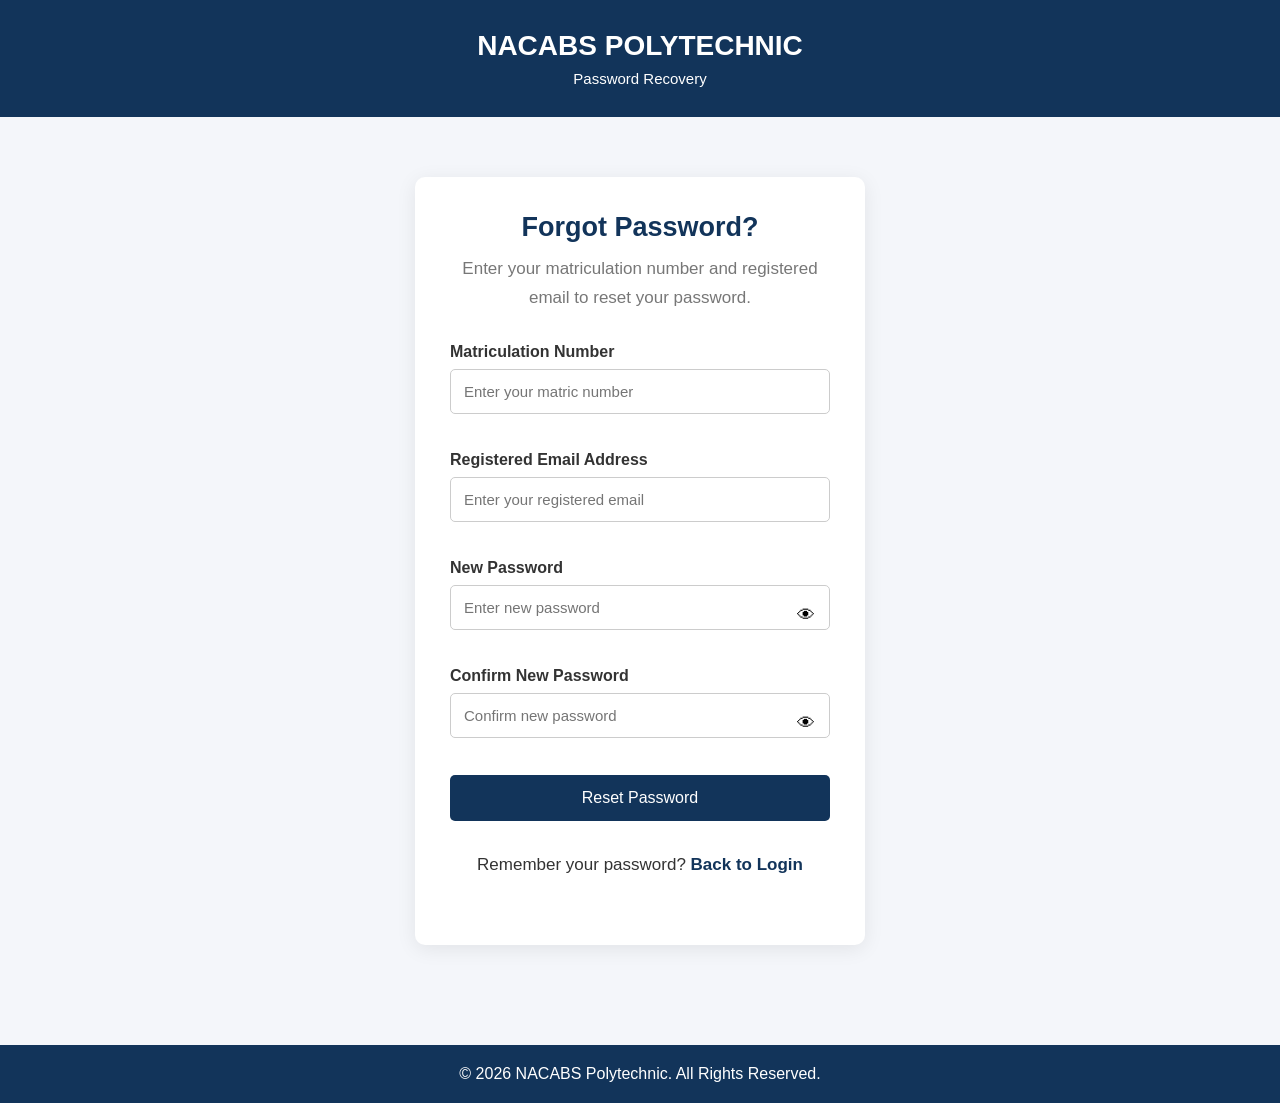
<file: forgot-password.html>
<!DOCTYPE html>
<html lang="en">
<head>
    <meta charset="UTF-8">
    <meta name="viewport" content="width=device-width, initial-scale=1.0">

    <title>Forgot Password | NACABS Polytechnic</title>

    <link rel="stylesheet" href="Nacabs project.css">
</head>

<body>

    <header>
        <h1>NACABS POLYTECHNIC</h1>
        <p>Password Recovery</p>
    </header>

    <main class="login-container">

        <h2>Forgot Password?</h2>

        <p class="form-description">
            Enter your matriculation number and registered email
            to reset your password.
        </p>

        <form id="forgotPasswordForm">

            <!-- MATRICULATION NUMBER -->
            <div class="form-group">
                <label for="matric">Matriculation Number</label>

                <input
                    type="text"
                    id="matric"
                    placeholder="Enter your matric number"
                    required>
            </div>


            <!-- EMAIL ADDRESS -->
            <div class="form-group">
                <label for="email">Registered Email Address</label>

                <input
                    type="email"
                    id="email"
                    placeholder="Enter your registered email"
                    required>
            </div>


            <!-- NEW PASSWORD -->
            <div class="form-group">
                <label for="newPassword">New Password</label>

                <input
                    type="password"
                    id="newPassword"
                    placeholder="Enter new password"
                    minlength="6"
                    required>
            </div>


            <!-- CONFIRM PASSWORD -->
            <div class="form-group">
                <label for="confirmPassword">Confirm New Password</label>

                <input
                    type="password"
                    id="confirmPassword"
                    placeholder="Confirm new password"
                    minlength="6"
                    required>
            </div>


            <!-- RESET BUTTON -->
            <button type="submit" class="register-btn">
                Reset Password
            </button>

            <p id="resetMessage"></p>


            <!-- BACK TO LOGIN -->
            <p class="login-text">
                Remember your password?
                <a href="login.html">Back to Login</a>
            </p>

        </form>

    </main>


    <footer>
        <p>&copy; 2026 NACABS Polytechnic. All Rights Reserved.</p>
    </footer>


    <!-- PASSWORD RECOVERY JAVASCRIPT -->
    <script src="forgot-password.js"></script>

    <!-- UNIVERSAL PASSWORD EYE -->
    <script src="password-toggle.js"></script>

</body>
</html>
</file>
<file: Nacabs project.css>
/* =================================
   GENERAL STYLING
================================= */

* {
    margin: 0;
    padding: 0;
    box-sizing: border-box;
}

body {
    font-family: Arial, sans-serif;
    background-color: #f4f6fa;
    color: #333;
}

/* =================================
   HEADER
================================= */

header {
    background-color: #12345a;
    color: white;
    text-align: center;
    padding: 30px 15px;
}

header h1 {
    font-size: 28px;
    margin-bottom: 8px;
}

header p {
    font-size: 15px;
}

/* =================================
   HOMEPAGE
================================= */

main {
    max-width: 800px;
    margin: 80px auto;
    padding: 40px 20px;
    text-align: center;
}

main h2 {
    color: #12345a;
    font-size: 30px;
    margin-bottom: 20px;
}

main p {
    font-size: 17px;
    line-height: 1.7;
    margin-bottom: 30px;
}

.buttons {
    display: flex;
    justify-content: center;
    gap: 15px;
    flex-wrap: wrap;
}

.btn {
    display: inline-block;
    background-color: #12345a;
    color: white;
    padding: 14px 25px;
    text-decoration: none;
    border-radius: 5px;
    transition: 0.3s;
}

.btn:hover {
    background-color: #245b91;
}

.login {
    background-color: #198754;
}

.login:hover {
    background-color: #126b41;
}

/* =================================
   FOOTER
================================= */

footer {
    background-color: #12345a;
    color: white;
    text-align: center;
    padding: 20px;
    margin-top: 100px;
}

/* =================================
   STUDENT SIGNUP AND ADMIN LOGIN
================================= */

.signup-container {
    max-width: 550px;
    background: white;
    margin: 45px auto;
    padding: 35px;
    border-radius: 10px;
    box-shadow: 0 4px 20px rgba(0,0,0,0.08);
}

.signup-container h2 {
    text-align: center;
    color: #12345a;
    font-size: 25px;
    margin-bottom: 10px;
}

.form-description {
    text-align: center;
    color: #777;
    margin-bottom: 25px;
}

.form-group {
    margin-bottom: 18px;
}

.form-group label,
.signup-container form > label {
    display: block;
    margin-bottom: 8px;
    font-weight: bold;
    color: #333;
    text-align: left;
}

.form-group input,
.form-group select,
.signup-container form > input {
    width: 100%;
    padding: 13px;
    border: 1px solid #ccc;
    border-radius: 5px;
    font-size: 15px;
    background: white;
    margin-bottom: 15px;
}

.form-group input:focus,
.form-group select:focus,
.signup-container form > input:focus {
    outline: none;
    border-color: #12345a;
}

.register-btn {
    width: 100%;
    padding: 14px;
    background: #12345a;
    color: white;
    border: none;
    border-radius: 5px;
    font-size: 16px;
    cursor: pointer;
}

.register-btn:hover {
    background: #245b91;
}

.login-text {
    text-align: center;
    margin-top: 20px;
}

.login-text a {
    color: #12345a;
    font-weight: bold;
    text-decoration: none;
}

#message,
#loginMessage,
#adminMessage {
    margin-top: 15px;
    text-align: center;
    font-weight: bold;
}

/* =================================
   STUDENT LOGIN
================================= */

.login-container {
    max-width: 450px;
    background: white;
    margin: 60px auto;
    padding: 35px;
    border-radius: 10px;
    box-shadow: 0 4px 20px rgba(0, 0, 0, 0.08);
}

.login-container h2 {
    text-align: center;
    color: #12345a;
    margin-bottom: 12px;
    font-size: 27px;
}

.login-container .form-description {
    text-align: center;
    color: #777;
    margin-bottom: 30px;
}

.login-container .form-group {
    margin-bottom: 22px;
}

.login-container .form-group label {
    display: block;
    margin-bottom: 8px;
    font-weight: bold;
}

.login-container .form-group input {
    width: 100%;
    padding: 13px;
    border: 1px solid #ccc;
    border-radius: 5px;
    font-size: 15px;
}

.login-container .form-group input:focus {
    outline: none;
    border-color: #12345a;
}

.login-container .register-btn {
    width: 100%;
}

/* =================================
   STUDENT DASHBOARD
================================= */

.dashboard-page {
    background: #f4f6fa;
    color: #263449;
}

.dashboard-layout {
    display: flex;
    min-height: 100vh;
}

/* Sidebar */

.sidebar {
    width: 245px;
    flex-shrink: 0;
    background: #12345a;
    color: white;
    padding: 28px 18px;
    display: flex;
    flex-direction: column;
}

.sidebar h2 {
    font-size: 27px;
    letter-spacing: 1px;
}

.school-label {
    font-size: 10px;
    letter-spacing: 1px;
    margin: 5px 0 35px;
    color: #cbd7e8;
}

.sidebar nav {
    display: flex;
    flex-direction: column;
    gap: 8px;
}

.nav-link,
.logout-link {
    color: #e6edf7;
    text-decoration: none;
    padding: 13px 12px;
    border-radius: 5px;
    font-size: 14px;
}

.nav-link:hover,
.nav-link.active {
    background: #294c75;
    color: white;
}

.logout-link {
    margin-top: auto;
    background: #294c75;
    text-align: center;
}

/* Main dashboard */

.dashboard-main {
    flex: 1;
    min-width: 0;
    padding: 35px;
}

.dashboard-top {
    display: flex;
    justify-content: space-between;
    align-items: center;
    gap: 20px;
    margin-bottom: 30px;
}

.eyebrow {
    color: #52749c;
    font-size: 12px;
    font-weight: bold;
    letter-spacing: 1.5px;
    margin-bottom: 8px;
}

.dashboard-top h1 {
    color: #12345a;
    font-size: 30px;
    margin-bottom: 8px;
}

.dashboard-top p {
    color: #69778a;
    font-size: 14px;
}

.student-badge {
    display: flex;
    align-items: center;
    gap: 10px;
    font-weight: bold;
    font-size: 14px;
}

.avatar {
    background: #dce7f5;
    color: #12345a;
    width: 42px;
    height: 42px;
    border-radius: 50%;
    display: grid;
    place-items: center;
}

/* Summary cards */

.summary-grid {
    display: grid;
    grid-template-columns: repeat(2, minmax(0, 1fr));
    gap: 18px;
    margin-bottom: 28px;
}

.summary-card,
.dashboard-panel {
    background: white;
    border: 1px solid #e6eaf0;
    border-radius: 8px;
    padding: 24px;
}

.summary-card p {
    color: #68778b;
    font-size: 14px;
}

.summary-card h2 {
    color: #12345a;
    font-size: 25px;
    margin: 12px 0;
}

.summary-card span {
    color: #7a8797;
    font-size: 12px;
}

/* Dashboard sections */

.dashboard-panel {
    margin-bottom: 22px;
    scroll-margin-top: 20px;
}

.dashboard-panel h2 {
    color: #12345a;
    font-size: 20px;
    margin-bottom: 15px;
}

.dashboard-panel > p {
    color: #68778b;
    font-size: 14px;
    line-height: 1.7;
    margin-bottom: 15px;
}

.profile-grid {
    display: grid;
    grid-template-columns: repeat(2, minmax(0, 1fr));
    gap: 18px;
}

.profile-grid p {
    font-size: 14px;
    line-height: 1.6;
}

.notice {
    margin-top: 20px;
    padding: 12px;
    background: #f0f5fb;
    border-radius: 5px;
}

.dashboard-btn {
    background: #12345a;
    color: white;
    border: none;
    padding: 12px 18px;
    border-radius: 5px;
    cursor: pointer;
    font-size: 14px;
}

.dashboard-btn:hover {
    background: #245b91;
}

.dashboard-message {
    margin-top: 12px;
    font-size: 14px;
}

.dashboard-footer {
    text-align: center;
    padding: 20px 0;
    color: #7a8797;
    font-size: 12px;
}

/* =================================
   COURSE REGISTRATION
================================= */

.course-option {
    background: #f4f6fa;
    padding: 15px;
    margin-bottom: 12px;
    border-radius: 6px;
    text-align: left;
}

.course-option label {
    cursor: pointer;
    font-size: 14px;
}

.course-option input {
    margin-right: 10px;
}

#totalUnits {
    color: #12345a;
}

#courseForm h3 {
    margin: 25px 0;
    color: #12345a;
}

/* =================================
   ADMIN LOGIN AND DASHBOARD
================================= */

.admin-page {
    background: #f3f6fa;
    color: #263449;
    min-height: 100vh;
}

/* Admin layout */

.admin-layout {
    display: flex;
    min-height: 100vh;
}

/* Admin sidebar */

.admin-sidebar {
    width: 250px;
    flex-shrink: 0;
    background: #102b50;
    color: white;
    padding: 28px 18px;
    display: flex;
    flex-direction: column;
}

.admin-sidebar h2 {
    font-size: 25px;
    margin-bottom: 8px;
}

.admin-sidebar p {
    color: #cbd7e8;
    font-size: 12px;
    margin-bottom: 35px;
}

.admin-sidebar nav {
    display: flex;
    flex-direction: column;
    gap: 10px;
}

.admin-nav-link {
    display: block;
    padding: 13px;
    color: white;
    text-decoration: none;
    border-radius: 5px;
    font-size: 14px;
}

.admin-nav-link:hover,
.admin-nav-link.active {
    background: #294c75;
}

.admin-logout {
    margin-top: auto;
    background: #294c75;
}

/* Admin main content */

.admin-main {
    flex: 1;
    min-width: 0;
    padding: 35px;
}

.admin-top {
    margin-bottom: 30px;
}

.admin-top h1 {
    color: #102b50;
    font-size: 28px;
    margin-bottom: 10px;
}

.admin-top p {
    color: #68778b;
    font-size: 14px;
}

/* Admin summary cards */

.admin-summary-grid {
    display: grid;
    grid-template-columns: repeat(3, minmax(0, 1fr));
    gap: 18px;
    margin-bottom: 30px;
}

.admin-card {
    background: white;
    padding: 24px;
    border-radius: 8px;
    border: 1px solid #e6eaf0;
    box-shadow: 0 3px 12px rgba(0,0,0,0.04);
}

.admin-card p {
    color: #68778b;
    font-size: 14px;
}

.admin-card h2 {
    color: #102b50;
    font-size: 27px;
    margin-top: 12px;
}

/* Admin sections and forms */

.admin-section {
    background: white;
    padding: 25px;
    margin-bottom: 25px;
    border-radius: 8px;
    border: 1px solid #e6eaf0;
}

.admin-section h2 {
    color: #102b50;
    font-size: 21px;
    margin-bottom: 20px;
}

.admin-form {
    max-width: 650px;
}

.admin-form label {
    display: block;
    margin-bottom: 8px;
    font-weight: bold;
}

.admin-form input,
.admin-form select {
    width: 100%;
    padding: 13px;
    margin-bottom: 18px;
    border: 1px solid #ccc;
    border-radius: 5px;
    font-size: 15px;
}

.admin-form input:focus,
.admin-form select:focus {
    outline: none;
    border-color: #102b50;
}

/* Admin buttons */

.admin-btn {
    background: #102b50;
    color: white;
    border: none;
    padding: 12px 20px;
    border-radius: 5px;
    cursor: pointer;
    font-size: 14px;
}

.admin-btn:hover {
    background: #245b91;
}

.admin-delete-btn {
    background: #d62828;
    color: white;
    border: none;
    padding: 9px 15px;
    border-radius: 5px;
    cursor: pointer;
}

.admin-edit-btn {
    background: #1769aa;
    color: white;
    border: none;
    padding: 9px 15px;
    border-radius: 5px;
    cursor: pointer;
}

/* Admin course list */

.admin-course-item {
    background: #f4f6fa;
    padding: 18px;
    margin-bottom: 12px;
    border-radius: 6px;
    border: 1px solid #e1e6ed;
}

.admin-course-item p {
    margin-bottom: 10px;
    line-height: 1.6;
}

.admin-course-item button {
    margin: 5px 5px 0 0;
}

/* Admin tables */

.admin-table {
    width: 100%;
    border-collapse: collapse;
    background: white;
}

.admin-table th,
.admin-table td {
    padding: 13px;
    border: 1px solid #e1e6ed;
    text-align: left;
    font-size: 14px;
}

.admin-table th {
    background: #102b50;
    color: white;
}

/* =================================
   RESPONSIVE DESIGN
================================= */

@media (max-width: 750px) {

    .dashboard-layout,
    .admin-layout {
        flex-direction: column;
    }

    .sidebar,
    .admin-sidebar {
        width: 100%;
        padding: 20px;
    }

    .sidebar nav,
    .admin-sidebar nav {
        margin-top: 20px;
        display: grid;
        grid-template-columns: repeat(2, minmax(0, 1fr));
    }

    .logout-link,
    .admin-logout {
        margin-top: 15px;
    }

    .dashboard-main,
    .admin-main {
        padding: 22px 15px;
    }

    .dashboard-top {
        align-items: flex-start;
    }

    .dashboard-top h1,
    .admin-top h1 {
        font-size: 24px;
    }

    .summary-grid,
    .profile-grid,
    .admin-summary-grid {
        grid-template-columns: 1fr;
    }

    .summary-card,
    .dashboard-panel,
    .admin-section,
    .admin-card {
        padding: 20px;
    }

    .admin-table {
        display: block;
        overflow-x: auto;
    }
}

/* Small screens */

@media (max-width: 600px) {

    header h1 {
        font-size: 22px;
    }

    main {
        margin: 40px auto;
    }

    main h2 {
        font-size: 24px;
    }

    .signup-container,
    .login-container {
        margin: 25px 15px;
        padding: 22px;
    }
}

/* MY REGISTERED COURSES */

#myRegisteredCourses {
    margin-top: 25px;
}

#myRegisteredCourses h2 {
    color: #12345a;
    margin-bottom: 12px;
}

#registeredCoursesList {
    display: grid;
    grid-template-columns: repeat(auto-fit, minmax(220px, 1fr));
    gap: 15px;
    margin-top: 20px;
}

#registeredCoursesList .admin-course-item {
    background: #f4f7fb;
    border: 1px solid #dce4ee;
    border-left: 4px solid #12345a;
    border-radius: 8px;
    padding: 18px;
    transition: 0.3s ease;
}

#registeredCoursesList .admin-course-item:hover {
    transform: translateY(-3px);
    box-shadow: 0 4px 12px rgba(0, 0, 0, 0.08);
}

#registeredCoursesList .admin-course-item h3 {
    color: #12345a;
    font-size: 16px;
    margin-bottom: 12px;
}

#registeredCoursesList .admin-course-item p {
    color: #555;
    font-size: 14px;
    margin: 7px 0;
    line-height: 1.5;
}

#registeredCoursesList > p {
    color: #777;
    background: #f4f7fb;
    padding: 18px;
    border-radius: 8px;
}

/* STUDENT REGISTRATION CARDS */

#studentRegistrationList {
    display: grid;
    grid-template-columns: repeat(auto-fit, minmax(300px, 1fr));
    gap: 22px;
    margin-top: 20px;
}

.student-registration-card {
    background: #ffffff;
    border: 1px solid #e0e6ef;
    border-radius: 12px;
    padding: 22px;
    box-shadow: 0 3px 12px rgba(0, 0, 0, 0.05);
    transition: 0.3s ease;
}

.student-registration-card:hover {
    transform: translateY(-4px);
    box-shadow: 0 7px 20px rgba(0, 0, 0, 0.09);
}

.student-card-header {
    display: flex;
    align-items: center;
    gap: 12px;
    padding-bottom: 18px;
    border-bottom: 1px solid #e8edf3;
}

.student-avatar {
    width: 48px;
    height: 48px;
    border-radius: 50%;
    background: #e4edf8;
    color: #12345a;
    display: flex;
    align-items: center;
    justify-content: center;
    font-size: 21px;
    font-weight: bold;
    flex-shrink: 0;
}

.student-heading {
    flex: 1;
    min-width: 0;
}

.student-heading h3 {
    color: #12345a;
    font-size: 16px;
    margin-bottom: 5px;
}

.student-heading p {
    color: #777;
    font-size: 12px;
    overflow-wrap: anywhere;
}

.registration-status {
    background: #e5f7eb;
    color: #16803c;
    padding: 6px 9px;
    border-radius: 20px;
    font-size: 11px;
    font-weight: bold;
}

.student-academic-details {
    display: grid;
    grid-template-columns: 1fr 1fr;
    gap: 18px 12px;
    padding: 20px 0;
}

.student-detail {
    display: flex;
    flex-direction: column;
    gap: 6px;
    min-width: 0;
}

.student-detail span {
    color: #888;
    font-size: 12px;
}

.student-detail strong {
    color: #333;
    font-size: 13px;
    overflow-wrap: anywhere;
}

.student-registered-courses h4 {
    color: #12345a;
    font-size: 14px;
    margin-bottom: 12px;
}

.student-course-list {
    display: flex;
    flex-direction: column;
    gap: 9px;
}

.student-course-row {
    display: flex;
    align-items: center;
    gap: 10px;
    background: #f5f7fb;
    padding: 11px;
    border-radius: 7px;
}

.course-number {
    width: 25px;
    height: 25px;
    background: #12345a;
    color: white;
    border-radius: 50%;
    display: flex;
    align-items: center;
    justify-content: center;
    font-size: 11px;
    flex-shrink: 0;
}

.student-course-info {
    display: flex;
    flex-direction: column;
    gap: 4px;
    flex: 1;
    min-width: 0;
}

.student-course-info strong {
    font-size: 12px;
    color: #333;
    overflow-wrap: anywhere;
}

.student-course-info span {
    font-size: 11px;
    color: #777;
}

.course-units {
    font-size: 11px;
    color: #12345a;
    font-weight: bold;
    white-space: nowrap;
}

@media (max-width: 500px) {

    #studentRegistrationList {
        grid-template-columns: 1fr;
    }

    .student-registration-card {
        padding: 16px;
    }
}

/* STUDENT SEARCH AND FILTER AREA */

.student-search-area {
    display: grid;
    grid-template-columns: repeat(auto-fit, minmax(180px, 1fr));
    gap: 15px;
    align-items: end;
    background: #f4f7fb;
    padding: 20px;
    border-radius: 10px;
    margin: 20px 0;
}

.search-field {
    display: flex;
    flex-direction: column;
    gap: 8px;
}

.search-field label {
    font-size: 13px;
    font-weight: bold;
    color: #12345a;
}

.search-field input,
.search-field select {
    width: 100%;
    padding: 12px;
    border: 1px solid #d5dce5;
    border-radius: 6px;
    outline: none;
    background: white;
    font-size: 13px;
}

.search-field input:focus,
.search-field select:focus {
    border-color: #12345a;
}

#resetStudentFilters {
    min-height: 42px;
}

#studentSearchMessage {
    margin: 10px 0;
    color: #666;
    font-size: 13px;
}

.admin-footer {
    text-align: center;
    padding: 25px 10px;
    color: #777;
    font-size: 13px;
}

@media (max-width: 600px) {

    .student-search-area {
        grid-template-columns: 1fr;
    }
}

/* =====================================
   MANAGE STUDENT RESULTS
===================================== */

#manageResults {
    background: #ffffff;
    padding: 30px;
    margin-top: 25px;
    border-radius: 12px;
    box-shadow: 0 4px 15px rgba(0, 0, 0, 0.08);
}

#manageResults h2 {
    color: #12345a;
    font-size: 25px;
    margin-bottom: 10px;
}

#manageResults > p {
    color: #666;
    margin-bottom: 25px;
    line-height: 1.6;
}

#adminResultForm {
    display: grid;
    grid-template-columns: 1fr 1fr;
    gap: 12px 20px;
    max-width: 850px;
}

#adminResultForm label {
    display: block;
    font-weight: 600;
    color: #333;
    margin-top: 8px;
}

#adminResultForm input,
#adminResultForm select {
    width: 100%;
    padding: 13px;
    border: 1px solid #ccd3dc;
    border-radius: 7px;
    font-size: 14px;
    background: #fff;
    outline: none;
}

#adminResultForm input:focus,
#adminResultForm select:focus {
    border-color: #12345a;
    box-shadow: 0 0 4px rgba(18, 52, 90, 0.2);
}

#adminResultForm button {
    grid-column: 1 / -1;
    padding: 14px;
    background: #12345a;
    color: white;
    border: none;
    border-radius: 7px;
    font-size: 15px;
    font-weight: bold;
    cursor: pointer;
    margin-top: 10px;
}

#adminResultForm button:hover {
    background: #1c4d7d;
}

#resultMessage {
    grid-column: 1 / -1;
    font-weight: 600;
    margin-top: 8px;
}

#manageResults h3 {
    color: #12345a;
    margin-top: 35px;
    margin-bottom: 15px;
}

/* UPLOADED RESULTS TABLE */

#adminResultList {
    width: 100%;
    overflow-x: auto;
}

#adminResultList table {
    width: 100%;
    min-width: 650px;
    border-collapse: collapse;
    margin-top: 10px;
}

#adminResultList th {
    background: #12345a;
    color: white;
    padding: 14px;
    text-align: left;
}

#adminResultList td {
    padding: 13px;
    border-bottom: 1px solid #e0e0e0;
    color: #333;
}

#adminResultList tr:hover {
    background: #f2f6fb;
}

/* MOBILE RESPONSIVENESS */

@media (max-width: 650px) {

    #manageResults {
        padding: 18px;
    }

    #adminResultForm {
        grid-template-columns: 1fr;
    }

    #adminResultForm button,
    #resultMessage {
        grid-column: 1;
    }

    #manageResults h2 {
        font-size: 21px;
    }
}

/* =====================================
   STUDENT DASHBOARD RESULTS
===================================== */

#results {
    background: #ffffff;
    padding: 25px;
    border-radius: 12px;
}

.results-heading {
    display: flex;
    justify-content: space-between;
    align-items: center;
    gap: 15px;
    flex-wrap: wrap;
    margin-bottom: 25px;
}

.results-heading h2 {
    color: #12345a;
    margin-bottom: 8px;
}

.results-heading p {
    color: #666;
}

.result-information {
    display: grid;
    grid-template-columns: repeat(2, 1fr);
    gap: 15px;
    margin-bottom: 25px;
}

.result-information div {
    background: #f3f6fa;
    padding: 15px;
    border-radius: 8px;
}

.result-information span {
    display: block;
    color: #777;
    font-size: 13px;
    margin-bottom: 7px;
}

.result-information strong {
    color: #12345a;
    font-size: 15px;
}

.student-results-list {
    width: 100%;
    overflow-x: auto;
}

.student-results-list table {
    width: 100%;
    min-width: 650px;
    border-collapse: collapse;
    margin-top: 15px;
}

.student-results-list th {
    background: #12345a;
    color: white;
    padding: 14px;
    text-align: left;
}

.student-results-list td {
    padding: 13px;
    border-bottom: 1px solid #ddd;
}

.student-results-list tr:hover {
    background: #f3f6fa;
}

@media (max-width: 600px) {

    .result-information {
        grid-template-columns: 1fr;
    }

    .results-heading {
        align-items: flex-start;
        flex-direction: column;
    }
}

/* RESULT SLIP PRINTING */

.result-actions {
    display: flex;
    gap: 10px;
    flex-wrap: wrap;
}

.print-result-btn {
    background-color: #198754;
}

.print-school-heading {
    display: none;
}

@media print {

    body * {
        visibility: hidden;
    }

    #printableResult,
    #printableResult * {
        visibility: visible;
    }

    #printableResult {
        position: absolute;
        left: 0;
        top: 0;
        width: 100%;
        padding: 20px;
        background: white;
        color: black;
    }

    .print-school-heading {
        display: block;
        text-align: center;
        margin-bottom: 25px;
    }

    .print-school-heading h2 {
        font-size: 22px;
    }

    .print-school-heading p {
        margin-top: 8px;
        font-weight: bold;
    }

    #studentResultsList table {
        width: 100%;
        border-collapse: collapse;
    }

    #studentResultsList th,
    #studentResultsList td {
        border: 1px solid black;
        padding: 8px;
        color: black;
    }

    #studentResultsList th {
        background: #eeeeee !important;
    }

    .dashboard-panel {
        box-shadow: none;
    }

}

/* PASSWORD VISIBILITY */

.password-wrapper {
    position: relative;
    display: flex;
    align-items: center;
}

.password-wrapper input {
    width: 100%;
    padding-right: 45px;
}

.toggle-password {
    position: absolute;
    right: 10px;
    border: none;
    background: transparent;
    cursor: pointer;
    font-size: 18px;
}

/* =====================================
   UNIVERSAL PASSWORD SHOW/HIDE
===================================== */

.password-toggle-wrapper {
    position: relative;
    width: 100%;
}

.password-toggle-wrapper input {
    width: 100%;
    box-sizing: border-box;
    padding-right: 50px !important;
}

.password-toggle-button {
    position: absolute;
    right: 10px;
    top: 50%;
    transform: translateY(-50%);
    border: none;
    background: transparent;
    cursor: pointer;
    font-size: 18px;
    padding: 5px;
    z-index: 2;
}

/* =====================================
   STUDENT PASSPORT PHOTO SECTION
===================================== */

.passport-section {
    display: flex;
    flex-direction: column;
    align-items: center;
    justify-content: center;
    text-align: center;
    background: #f7f9fc;
    border: 1px solid #dce5f2;
    border-radius: 12px;
    padding: 25px;
    margin: 20px 0 30px;
}

.passport-section img,
#passportPlaceholder {
    width: 150px;
    height: 150px;
    object-fit: cover;
    border-radius: 50%;
    border: 4px solid #174ea6;
    box-shadow: 0 4px 12px rgba(0, 0, 0, 0.12);
}

.passport-section label {
    display: inline-block;
    background: #174ea6;
    color: white;
    padding: 11px 22px;
    border-radius: 6px;
    cursor: pointer;
    font-weight: 600;
    margin-top: 12px;
    transition: 0.3s;
}

.passport-section label:hover {
    background: #103875;
}

#passportUpload {
    display: block;
    margin: 12px auto;
    max-width: 100%;
    font-size: 13px;
}

#passportMessage {
    color: #555;
    font-size: 13px;
    margin-top: 10px;
}

/* =====================================
   STUDENT PROFILE INFORMATION
===================================== */

#profile .profile-grid {
    display: grid;
    grid-template-columns: repeat(2, minmax(0, 1fr));
    gap: 15px;
    margin-top: 20px;
}

#profile .profile-grid p {
    background: #f7f9fc;
    border: 1px solid #e1e7f0;
    border-radius: 8px;
    padding: 15px;
    margin: 0;
    line-height: 1.7;
}

#profile .profile-grid strong {
    display: block;
    color: #174ea6;
    margin-bottom: 4px;
}

#profile .profile-grid span {
    color: #333;
    overflow-wrap: anywhere;
}

/* =====================================
   CHANGE PASSWORD SECTION
===================================== */

#changePassword form {
    max-width: 500px;
    margin-top: 20px;
}

#changePassword .form-group {
    margin-bottom: 18px;
}

#changePassword .form-group label {
    display: block;
    font-weight: 600;
    margin-bottom: 8px;
}

#changePassword .form-group input {
    width: 100%;
    padding: 12px;
    border: 1px solid #ccd5e2;
    border-radius: 6px;
    outline: none;
}

#changePassword .form-group input:focus {
    border-color: #174ea6;
}

/* =====================================
   DASHBOARD MOBILE RESPONSIVENESS
===================================== */

@media screen and (max-width: 600px) {

    #profile .profile-grid {
        grid-template-columns: 1fr;
    }

    .passport-section {
        padding: 20px 12px;
    }

    #changePassword form {
        width: 100%;
    }

}

/* ADMIN STUDENT PASSPORT PHOTO */

.admin-student-photo {
    width: 90px;
    height: 100px;
    object-fit: cover;
    border-radius: 8px;
    border: 2px solid #ddd;
    margin-bottom: 10px;
    display: block;
}

.student-account-list p,
.student-account-list span,
.student-account-list strong {
    font-size: 13px;
}

.admin-login-page input[type="password"],
.admin-login-page input[type="text"] {
    width: 100%;
    min-height: 45px;
    padding: 12px;
    font-size: 16px;
    box-sizing: border-box;
}

/* ADMIN LOGIN INPUT SIZE */

#adminLoginForm input {
    display: block;
    width: 100%;
    height: 48px;
    padding: 12px 15px;
    font-size: 16px;
    margin-bottom: 18px;
    box-sizing: border-box;
    border: 1px solid #ccc;
    border-radius: 6px;
}

/* ADMIN LOGIN FORM WIDTH */

.signup-container {
    max-width: 450px;
    width: 90%;
    margin: 30px auto;
    box-sizing: border-box;
}

/* =====================================
   PAYMENT HISTORY TABLE
===================================== */

#studentPaymentHistory {
    display: block;
    width: 100%;
    max-width: 100%;
    overflow-x: auto;
    overflow-y: visible;
    margin-top: 20px;
    padding: 0 0 12px;
    -webkit-overflow-scrolling: touch;
}

#studentPaymentHistory table {
    width: 100%;
    min-width: 850px;
    border-collapse: collapse;
    background: #ffffff;
    table-layout: auto;
}

#studentPaymentHistory thead {
    background: #174ea6;
    color: #ffffff;
}

#studentPaymentHistory th {
    background: #174ea6;
    color: #ffffff;
    padding: 15px 12px;
    text-align: left;
    font-size: 14px;
    font-weight: 600;
    white-space: nowrap;
}

#studentPaymentHistory td {
    padding: 13px 12px;
    border-bottom: 1px solid #e5e7eb;
    font-size: 14px;
    color: #333333;
    white-space: nowrap;
}

#studentPaymentHistory th:last-child,
#studentPaymentHistory td:last-child {
    min-width: 170px;
    padding-right: 20px;
    white-space: nowrap;
}

#studentPaymentHistory tbody tr:hover {
    background: #f1f6ff;
}

#studentPaymentHistory tbody tr:last-child td {
    border-bottom: none;
}

/* =====================================
   PRINT RECEIPT BUTTON
===================================== */

.print-receipt-btn {
    display: inline-block;
    min-width: 120px;
    background: #174ea6;
    color: #ffffff;
    border: none;
    padding: 10px 14px;
    border-radius: 6px;
    font-size: 13px;
    font-weight: 600;
    cursor: pointer;
    white-space: nowrap;
    text-align: center;
    transition: all 0.3s ease;
}

.print-receipt-btn:hover {
    background: #0d367a;
    transform: translateY(-2px);
    box-shadow: 0 4px 10px rgba(0, 0, 0, 0.15);
}

.print-receipt-btn:active {
    transform: scale(0.97);
}

.print-receipt-btn:focus-visible {
    outline: 3px solid #9bbcf0;
    outline-offset: 2px;
}

/* PAYMENT HISTORY MOBILE RESPONSIVENESS */

@media (max-width: 768px) {

    #studentPaymentHistory {
        overflow-x: auto;
        width: 100%;
    }

    #studentPaymentHistory table {
        min-width: 850px;
    }

    #studentPaymentHistory th,
    #studentPaymentHistory td {
        padding: 12px 10px;
    }

    .print-receipt-btn {
        min-width: 120px;
    }

}
/* =====================================
   PRINT FULL STUDENT DASHBOARD
===================================== */

@media print {

    body {
        background: white !important;
        color: black !important;
        font-family: Arial, sans-serif;
    }

    /* Hide navigation and unnecessary controls */

    .sidebar,
    .navbar,
    .topbar,
    .menu-toggle,
    #logoutButton,
    #printResultButton,
    button,
    input,
    select,
    textarea,
    form {
        display: none !important;
    }

    /* Make dashboard occupy the full page */

    .main-content,
    .dashboard-content,
    .content,
    .dashboard-container {
        width: 100% !important;
        max-width: 100% !important;
        margin: 0 !important;
        padding: 10px !important;
    }

    /* Keep dashboard sections visible */

    .section,
    .dashboard-section,
    .profile-card,
    .dashboard-card,
    .card {
        display: block !important;
        visibility: visible !important;
        background: white !important;
        color: black !important;
        box-shadow: none !important;
        border: 1px solid #ccc !important;
        page-break-inside: avoid;
        margin-bottom: 15px !important;
    }

    /* Print tables clearly */

    table {
        width: 100% !important;
        border-collapse: collapse !important;
    }

    th,
    td {
        border: 1px solid #999 !important;
        padding: 7px !important;
        color: black !important;
    }

    /* Keep passport photograph visible */

    img {
        max-width: 120px !important;
        height: auto !important;
    }

    h1,
    h2,
    h3 {
        color: black !important;
    }

    @page {
        size: A4;
        margin: 15mm;
    }

}
/* =====================================
   NACABS PORTAL MOBILE RESPONSIVENESS
===================================== */

/* TABLETS */
@media screen and (max-width: 992px) {

    .main-content {
        margin-left: 0 !important;
        width: 100% !important;
    }

    .dashboard-container {
        width: 100%;
        padding: 15px;
    }

    .dashboard-cards {
        grid-template-columns: repeat(2, 1fr);
    }

}

/* MOBILE PHONES */
@media screen and (max-width: 768px) {

    body {
        overflow-x: hidden;
    }

    .sidebar {
        width: 100%;
        height: auto;
        position: relative;
        padding: 15px;
    }

    .main-content {
        margin-left: 0 !important;
        width: 100% !important;
        padding: 15px !important;
    }

    .dashboard-container {
        width: 100%;
        padding: 10px;
    }

    .dashboard-cards {
        grid-template-columns: 1fr;
        gap: 15px;
    }

    .dashboard-card,
    .profile-card,
    .card {
        width: 100%;
        margin-bottom: 15px;
    }

    button,
    .dashboard-btn {
        max-width: 100%;
        padding: 12px 16px;
    }

    input,
    select,
    textarea {
        width: 100%;
        max-width: 100%;
    }

    table {
        display: block;
        width: 100%;
        overflow-x: auto;
        white-space: nowrap;
    }

    img {
        max-width: 100%;
    }

}

/* SMALL MOBILE PHONES */
@media screen and (max-width: 480px) {

    h1 {
        font-size: 22px;
    }

    h2 {
        font-size: 19px;
    }

    h3 {
        font-size: 17px;
    }

    .main-content {
        padding: 10px !important;
    }

    .dashboard-container {
        padding: 5px;
    }

    button,
    .dashboard-btn {
        width: 100%;
        font-size: 14px;
    }

}
/* NACABS POLYTECHNIC LOGO */

.school-logo {
    width: 150px;
    height: 150px;
    object-fit: contain;
    display: block;
    margin: 0 auto 10px;
}
/* =====================================
   NACABS LOGO GLOBAL STYLING
===================================== */

.school-logo {
    width: 65px;
    height: 65px;
    object-fit: contain;
    display: block;
    margin: 0 auto 12px;
}

/* MOBILE LOGO SIZE */

@media screen and (max-width: 600px) {

    .school-logo {
        width: 55px;
        height: 55px;
    }

}
</file>
